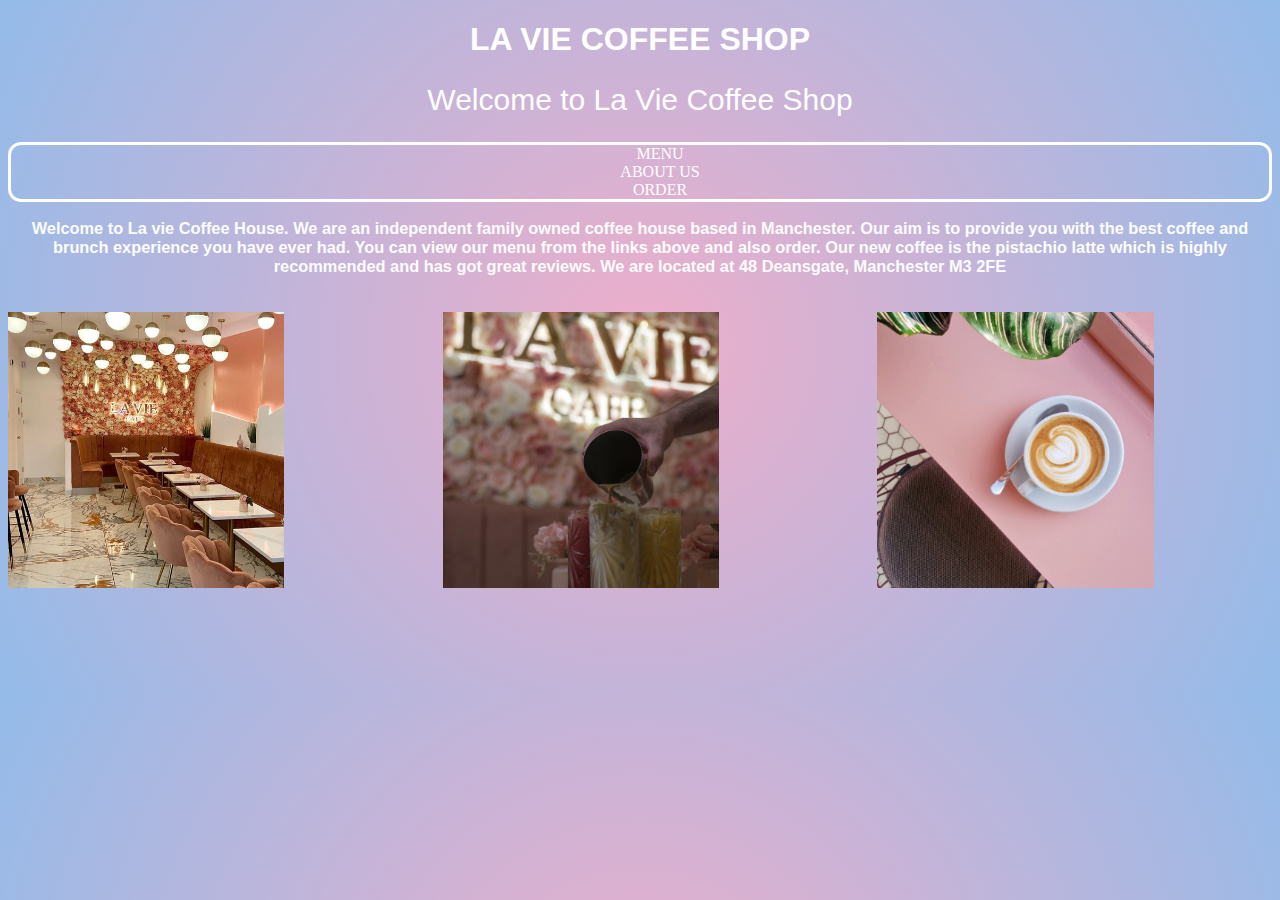
<file: index.html>
<!DOCTYPE html>
<html lang="en">
	<head>
		<meta charset="UTF-8">
			<meta name="viewport" content="width=device-width, initial-scale=1, shrink-to-fit=no">
				<title>La Vie Coffee Shop</title>
				<link rel="stylesheet" href="style.css">
				</head>
				<h1 class="heading">
					<a href="./index.html">La Vie Coffee Shop</a>
				</h1>
				<h2 class="heading-2">Welcome to La Vie Coffee Shop</h2>
				<div id="nav">
					<ul class="list">
						<li class="list-item-1">
							<a href="./menu.html">Menu</a>
						</li>
						<li class="list-item-2">
							<a href="./aboutus.html">About Us</a>
						</li>
						<li class="list-item-3">
							<a href="./feedback.html">Order</a>
						</li>
					</ul>
				</div>
				<body>
					<section id="Homepage">
						<div class="homebox">
							<p>
								<h3>Welcome to La vie Coffee House. We are an independent family owned coffee house based in Manchester.
Our aim is to provide you with the best coffee and brunch experience you have ever had.
You can view our menu from the links above and also order.
Our new coffee is the pistachio latte which is highly recommended and has got great reviews.
We are located at 48 Deansgate, Manchester M3 2FE</h3>
							</p>
							<div class="homegrid">
								<div id="image-2">
									<div class="padding">
										<img src="./images/cafe.jpeg" alt="" class="imagehome">
										</div>
									</div>
									<div id="image-3">
										<div class="padding">
											<img src="./images/cafe1.jpeg" alt="" class="imagehome">
											</div>
										</div>
										<div id="image-4">
											<div class="padding">
												<img src="./images/mocha.png" alt="" class="imagehome">
												</div>
											</div>
										</div>
									</div>
								</section>
</file>
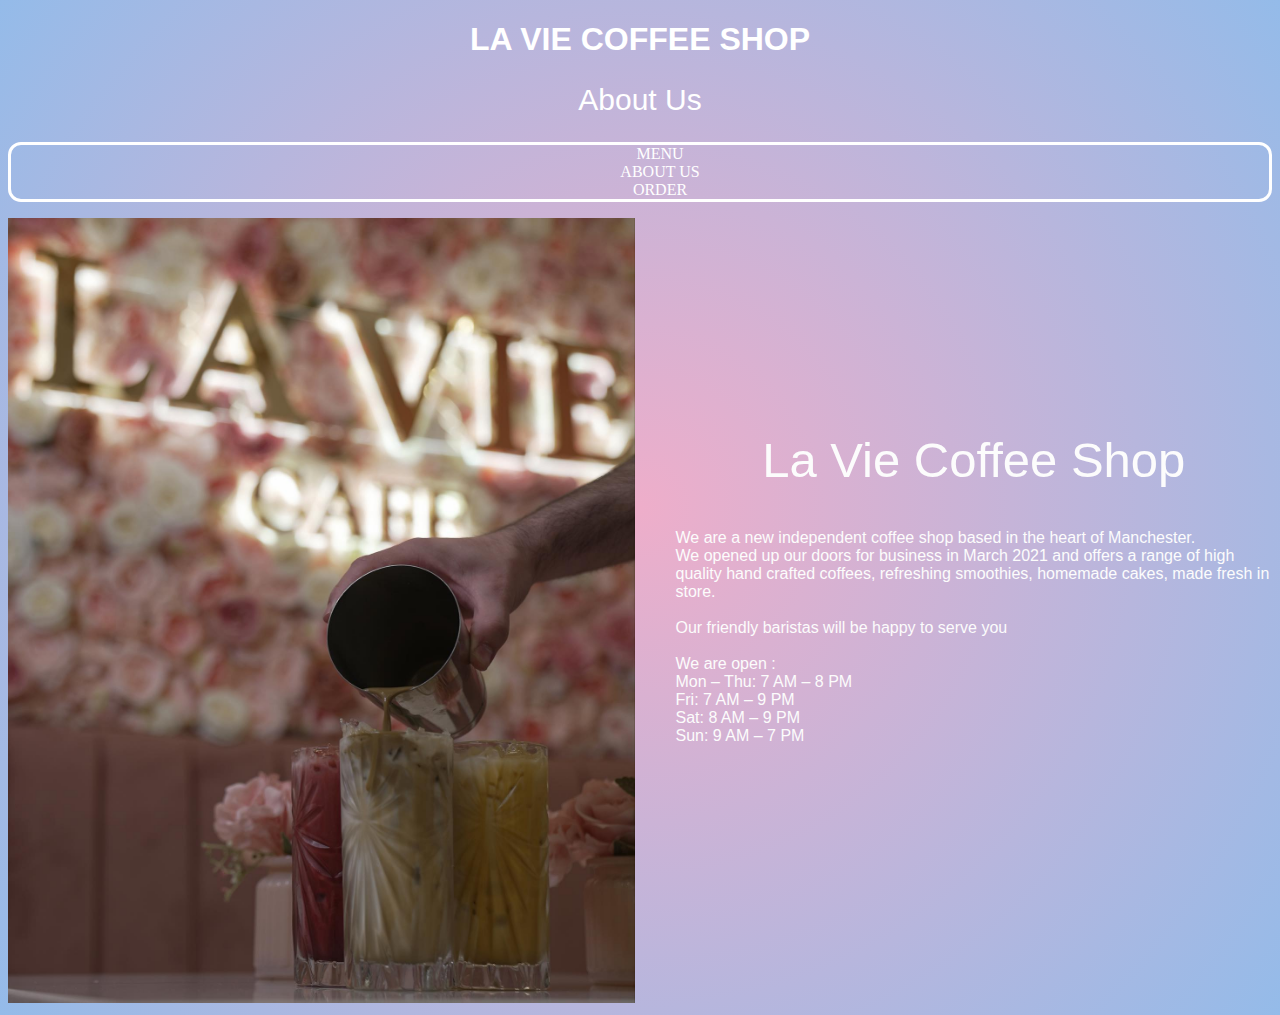
<file: aboutus.html>
<!DOCTYPE html>
<html lang="en">
	<head>
		<meta charset="UTF-8">
			<meta name="viewport" content="width=device-width, initial-scale=1, shrink-to-fit=no">
				<title>La Vie Coffee Shop</title>
				<link rel="stylesheet" href="style.css">
				</head>
				<h1 class="heading">
					<a href="./index.html">La Vie Coffee Shop</a>
				</h1>
				<h2 class="heading-2">About Us</h2>
				<div id="nav">
					<ul class="list">
						<li class="list-item-1">
							<a href="./menu.html">Menu</a>
						</li>
						<li class="list-item-2">
							<a href="./aboutus.html">About Us</a>
						</li>
						<li class="list-item-3">
							<a href="./feedback.html">Order</a>
						</li>
					</ul>
				</div>
					<section id="feature-section">
						<div class="flex-container">
							<div class="image-aboutus">
								<img src="images/cafe1.jpeg" srcset="images/cafe1.jpeg 500w, images/cafe1.jpeg 800w, images/cafe1.jpeg 1080w, images/cafe1.jpeg 1440w" sizes="(max-width: 479px) 92vw, (max-width: 767px) 95vw, (max-width: 991px) 418.828125px, 540.796875px" alt="" class="imageaboutus">
								</div>
								<div>
									<h2 class="heading-3">La Vie Coffee Shop</h2>
									<p class="paragraph">We are a new independent coffee shop based in the heart of Manchester.
										<br>We opened up our doors for business in March 2021 and offers a range of high quality hand crafted coffees, refreshing smoothies, homemade cakes, made fresh in store.
											<br>
												<br>Our friendly baristas will be happy to serve you
													<br>
														<br>We are open :
															<br>Mon – Thu: 7 AM – 8 PM
																<br>Fri: 7 AM – 9 PM
																	<br>Sat: 8 AM – 9 PM
																		<br>Sun: 9 AM – 7 PM
																			<br>
																				<br>
																					<br>
																						<br>‍
																						</p>
																					</div>
																				</div>
																			</section>
																		</body>
</file>
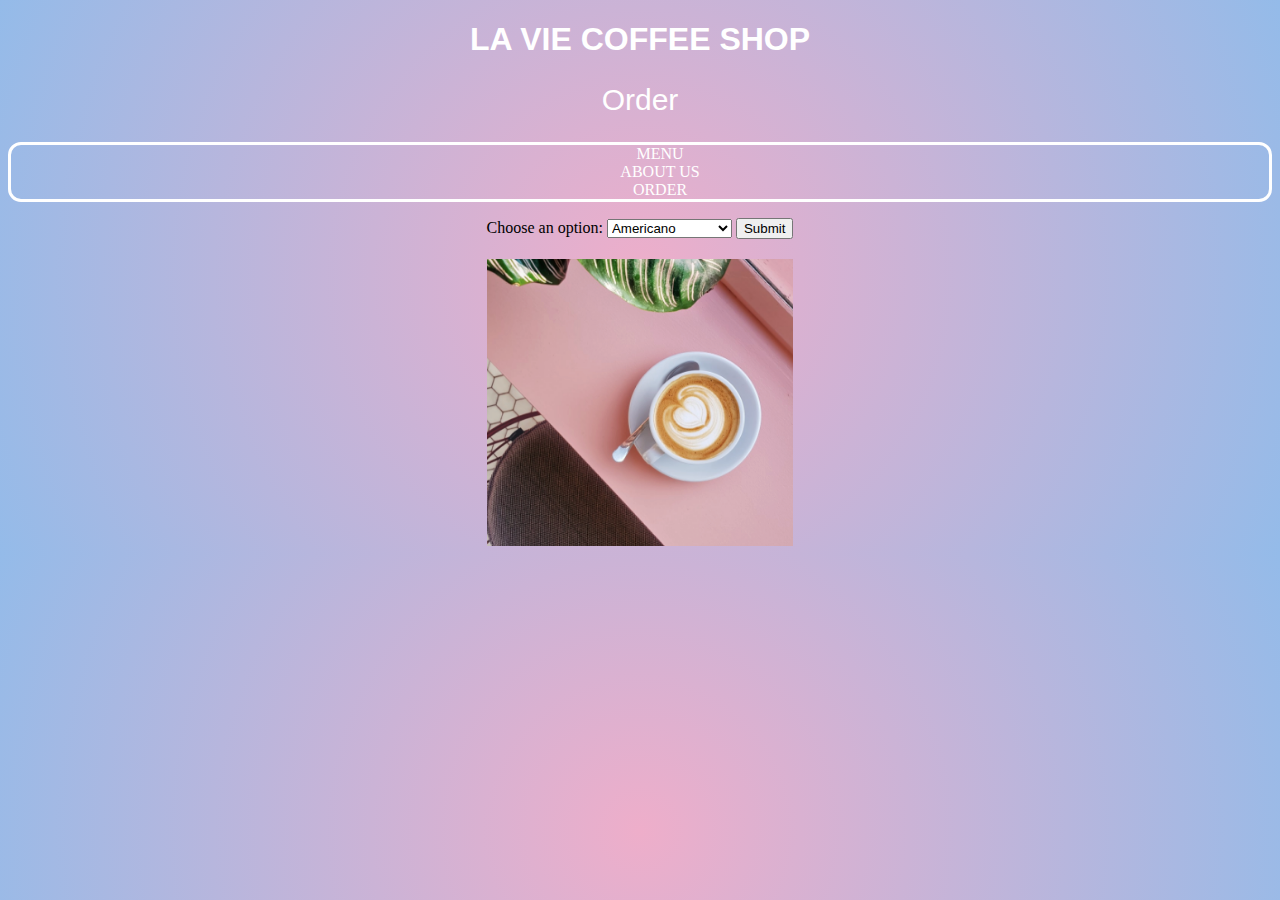
<file: feedback.html>
<!DOCTYPE html>
<html lang="en">
	<head>
		<meta charset="UTF-8">
			<meta name="viewport" content="width=device-width, initial-scale=1, shrink-to-fit=no">
				<title>La Vie Coffee Shop</title>
				<link rel="stylesheet" href="style.css">
				</head>
				<h1 class="heading">
					<a href="./index.html">La Vie Coffee Shop</a>
				</h1>
				<h2 class="heading-2">Order</h2>
				<div id="nav">
					<ul class="list">
						<li class="list-item-1">
							<a href="./menu.html">Menu</a>
						</li>
						<li class="list-item-2">
							<a href="./aboutus.html">About Us</a>
						</li>
						<li class="list-item-3">
							<a href="./feedback.html">Order</a>
						</li>
					</ul>
				</div>
					<div class="container">
						<header>
							<label for="Drinks">Choose an option:</label>
							<select name="drinks" id="drinks">
								<optgroup label="Drinks">
									<option value="Americano">Americano</option>
									<option value="Mocha">Mocha</option>
									<option value="Latte">Latte</option>
									<option value="Esppresso">Esppresso</option>
									<option value="Frappe Latte">Frappe Latte</option>
									<option value="Pistachio Latte">Pistachio Latte</option>
									<option value="Cappuchino">Cappuchino</option>
								</optgroup>
								<optgroup label="Food">
									<option value="Pancakes">Pancakes</option>
									<option value="Breakfast">Breakfast</option>
								</optgroup>
							</select>
							<button type="submit" id="submit" class="submit-button">Submit</button>
							<div id="image-4">
								<div class="padding">
									<img src="./images/mocha.png" alt="" class="imagehome">
									</div>
								</div>
							</header>
						</body>
</file>
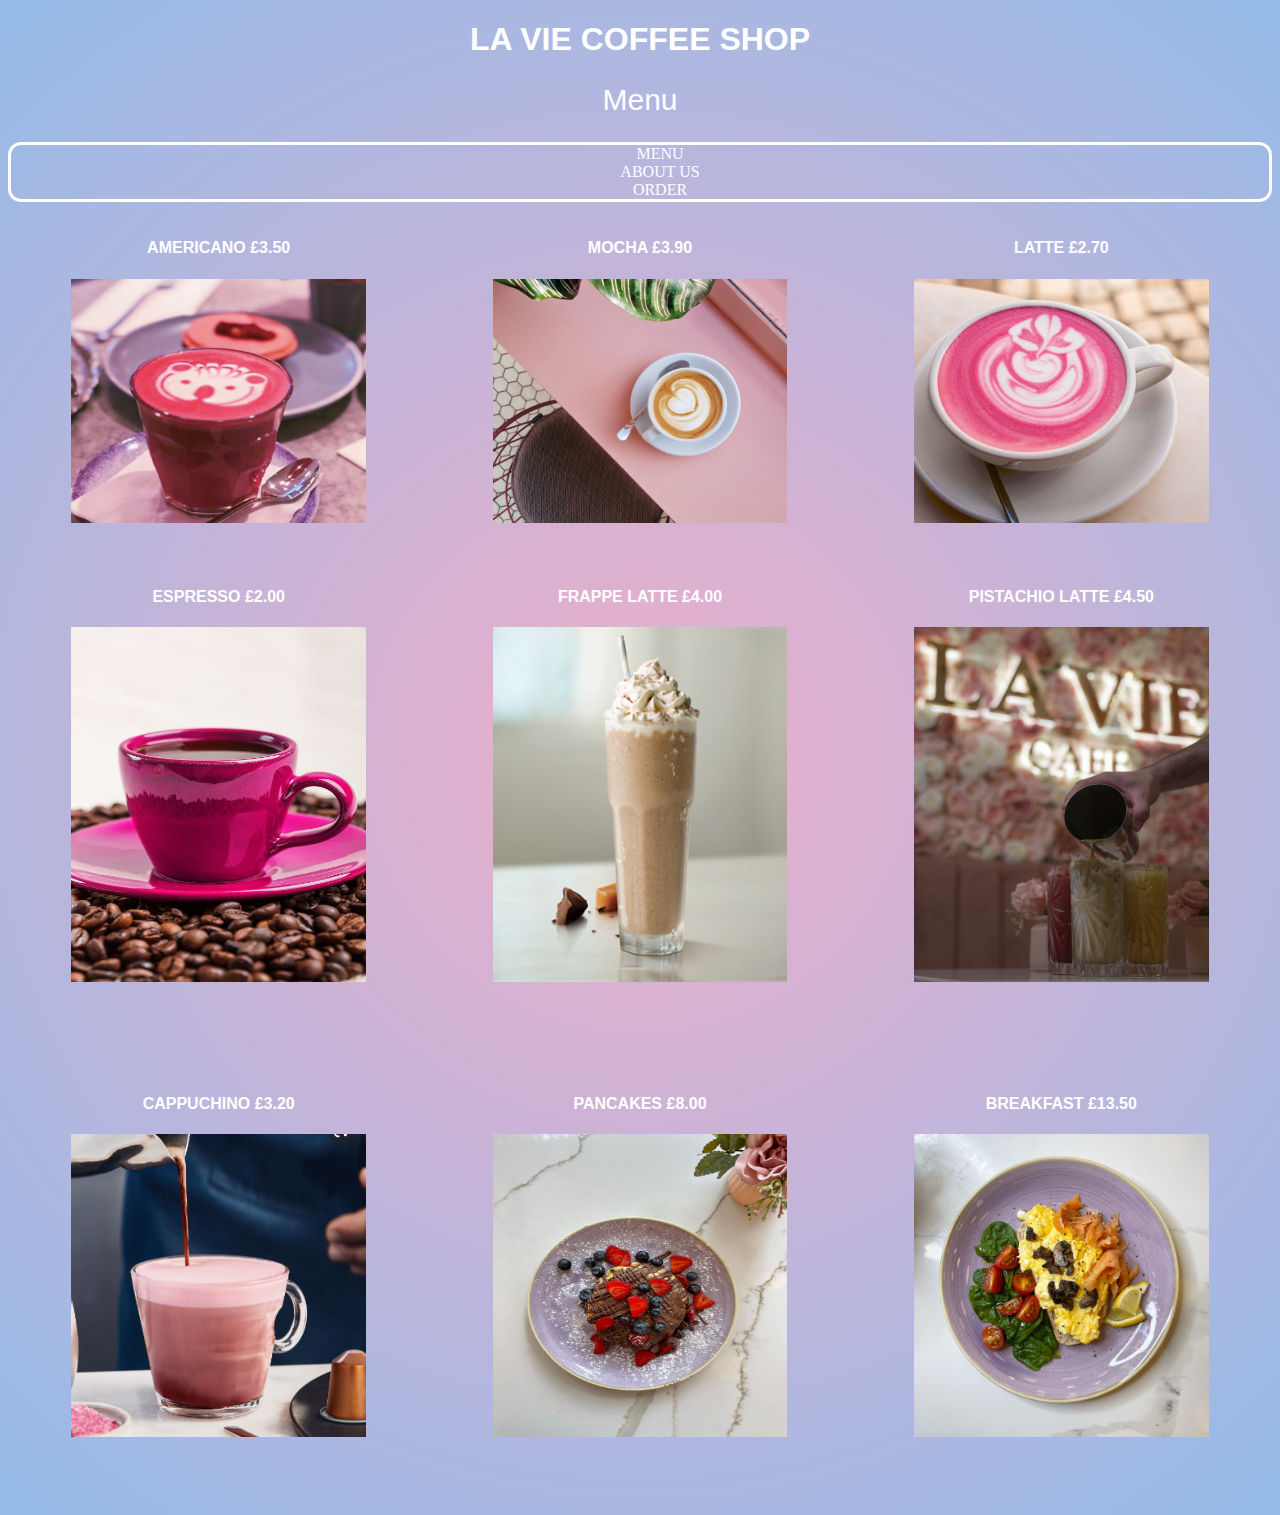
<file: menu.html>
<!DOCTYPE html>
<html lang="en">
	<head>
		<meta charset="UTF-8">
			<meta name="viewport" content="width=device-width, initial-scale=1, shrink-to-fit=no">
				<title>La Vie Coffee Shop</title>
				<link rel="stylesheet" href="style.css">
				</head>
				<h1 class="heading">
					<a href="./index.html">La Vie Coffee Shop</a>
				</h1>
				<h2 class="heading-2">Menu</h2>
				<div id="nav">
					<ul class="list">
						<li class="list-item-1">
							<a href="./menu.html">Menu</a>
						</li>
						<li class="list-item-2">
							<a href="./aboutus.html">About Us</a>
						</li>
						<li class="list-item-3">
							<a href="./feedback.html">Order</a>
						</li>
					</ul>
				</div>
				<div class="menu">
					<div class="menuitem">
						<h4>AMERICANO £3.50</h4>
						<a href="./feedback.html">
							<img alt="AMERICANO £3.50" src="images/americano.png">
							</div>
							<div class="menuitem">
								<h4>MOCHA £3.90</h4>
								<a href="./feedback.html">
									<img alt="mocha" src="images/mocha.png">
									</div>
									<div class="menuitem">
										<h4>LATTE £2.70</h4>
										<a href="./feedback.html">
											<img alt="latte" src="images/Latte.png">
											</div>
											<div class="menuitem">
												<h4>ESPRESSO £2.00</h4>
												<a href="./feedback.html">
													<img alt="espresso" src="images/espresso.jpeg">
													</div>
													<div class="menuitem">
														<h4>FRAPPE LATTE £4.00</h4>
														<a href="./feedback.html">
															<img alt="frappe" src="images/frappe.png">
															</div>
															<div class="menuitem">
																<h4>PISTACHIO LATTE £4.50</h4>
																<a href="./feedback.html">
																	<img alt="latte" src="images/cafe1.jpeg">
																	</div>
																	<div class="menuitem">
																		<h4>CAPPUCHINO £3.20</h4>
																		<a href="./feedback.html">
																			<img alt="cappuchino" src="images/capa.png">
																			</div>
																			<div class="menuitem">
																				<h4>PANCAKES £8.00</h4>
																				<a href="./feedback.html">
																					<img alt="pancake" src="images/food3.jpeg">
																					</div>
																					<div class="menuitem">
																						<h4>BREAKFAST £13.50</h4>
																						<a href="./feedback.html">
																							<img alt="breakfast" src="images/food2.jpeg">
																							</div>
																							<div class="menuitem"></div>
																							<div class="menuitem"></div>
																						</div>
																					</body>
</file>
<file: style.css>
body {
  background: rgb(238,174,202);
  background: radial-gradient(circle, rgba(238,174,202,1) 0%, rgba(148,187,233,1) 100%);
  
}

a {  
  color: white;
  text-transform: uppercase;
  text-decoration: none;
  
}

.heading {
  position: relative;
  border-radius: 13px;
  font-family: 'Trebuchet MS', 'Lucida Grande', 'Lucida Sans Unicode', 'Lucida Sans', Tahoma, sans-serif;
  color: #fcfcfc;
  text-align: center;
}

.heading-2 {
  position: relative;
  border-radius: 13px;
  font-family: 'Trebuchet MS', 'Lucida Grande', 'Lucida Sans Unicode', 'Lucida Sans', Tahoma, sans-serif;
  color: #ffffff;
  font-size: 30px;
  font-weight: 400;
  text-align: center;
}

.section {
  display: inline;
  overflow: scroll;
  -webkit-box-orient: horizontal;
  -webkit-box-direction: normal;
  -webkit-flex-direction: row;
  -ms-flex-direction: row;
  flex-direction: row;
  -webkit-box-pack: start;
  -webkit-justify-content: flex-start;
  -ms-flex-pack: start;
  justify-content: flex-start;
  font-family: 'Trebuchet MS', 'Lucida Grande', 'Lucida Sans Unicode', 'Lucida Sans', Tahoma, sans-serif;
}


.list {
  position: relative;
  float: none;
  clear: both;
  border-style: solid;
  border-width: 3px;
  border-color: #ffffff;
  border-radius: 13px;
  text-align: center;
  list-style-type: none;
}

.list-item {
  list-style-type: square;
}

.list-item-1 {
  clear: none;
  border-radius: 13px;
  color: #e05522;
  text-align: center;
  text-transform: uppercase;
}

.list-item-2 {
  border-radius: 13px;
  color: #e05522;
  text-align: center;
  text-transform: uppercase;
}

.list-item-3 {
  border-radius: 13px;
  color: #e05522;
  text-align: center;
  text-transform: uppercase;
}

.list-item-4 {
  border-radius: 13px;
  color: #e05522;
  text-align: center;
  text-transform: uppercase;
}


.box {
  display: flex;
  flex-wrap: wrap;
  height: 400px;
  align-content: space-between;
  justify-content: center;
}
      
.box div {
  width: 400px;
  height: 400px;
}


.image {
  display: block;
  -o-object-fit: fill;
  object-fit: fill;
}

.about-us-section {
  padding-top: 100px;
  padding-bottom: 100px;
}

.flex-container {
  display: -webkit-box;
  display: -webkit-flex;
  display: -ms-flexbox;
  display: flex;
  -webkit-box-orient: horizontal;
  -webkit-box-direction: normal;
  -webkit-flex-direction: row;
  -ms-flex-direction: row;
  flex-direction: row;
  -webkit-box-pack: start;
  -webkit-justify-content: flex-start;
  -ms-flex-pack: start;
  justify-content: flex-start;
  -webkit-box-align: center;
  -webkit-align-items: center;
  -ms-flex-align: center;
  align-items: center;
  -webkit-box-flex: 1;
  -webkit-flex: 1;
  -ms-flex: 1;
  flex: 1;
}

.image-aboutus {
  width: 100%;
  margin-right: 40px;
}

.imageaboutus {
  width: 100%;
  height: 100%;
  -o-object-fit: contain;
  object-fit: contain;
  -o-object-position: 50% 50%;
  object-position: 50% 50%;
}

.heading-3 {
  font-family: 'Trebuchet MS', 'Lucida Grande', 'Lucida Sans Unicode', 'Lucida Sans', Tahoma, sans-serif;
  border-radius: 13px;
  font-family: 'Trebuchet MS', 'Lucida Grande', 'Lucida Sans Unicode', 'Lucida Sans', Tahoma, sans-serif;
  color: #fcfcfc;
  font-size: 49px;
  font-weight: 400;
  text-align: center;
}

.paragraph {
  font-family: 'Trebuchet MS', 'Lucida Grande', 'Lucida Sans Unicode', 'Lucida Sans', Tahoma, sans-serif;
  color: #fcfcfc;
}

@media screen and (max-width: 767px) {
  .about-us-section {
    padding: 40px 20px;
  }

  .flex-container {
    -webkit-box-orient: vertical;
    -webkit-box-direction: normal;
    -webkit-flex-direction: column;
    -ms-flex-direction: column;
    flex-direction: column;
  }

  .image-mask {
    margin-right: 0px;
  }

  .imageaboutus {
    margin-right: auto;
    margin-left: auto;
  }
}

.menu {
  text-align: center;
  font-family: 'Trebuchet MS', 'Lucida Grande', 'Lucida Sans Unicode', 'Lucida Sans', Tahoma, sans-serif;
  color: #ffffff;
  display: flex;
  flex-direction: row;
  flex-wrap: wrap;
}

.menuitem {
  flex-basis: 10%;
  flex-grow: 1;
}

.menuitem img {
  width: 70%;
  height: 70%;
}

@media (min-width: 1025px) {
  .menuitem {
    flex-basis: 30%;
  }
}

.heading-4 {
  position: relative;
  font-family: 'Trebuchet MS', 'Lucida Grande', 'Lucida Sans Unicode', 'Lucida Sans', Tahoma, sans-serif;
  color: #ffffff;
  font-size: 15px;
  font-weight: 400;
  text-align: center;
}



.container {
  display: flex;
  justify-content: center;
  align-items: center;
}


  
  .paragraph {
    font-family: 'Trebuchet MS', 'Lucida Grande', 'Lucida Sans Unicode', 'Lucida Sans', Tahoma, sans-serif;
  }
  
 

  
  .headinghome {
    padding-top: 100px;
    padding-bottom: 100px;
  }
  
  .homebox {
    -webkit-box-flex: 1;
    -webkit-flex: 1;
    -ms-flex: 1;
    flex: 1;
    font-family: 'Trebuchet MS', 'Lucida Grande', 'Lucida Sans Unicode', 'Lucida Sans', Tahoma, sans-serif;
    color: #fcfcfc;
    font-size: 14px;
    text-align: center;
    text-align: center;
  }
  
  .homegrid {
    display: -ms-grid;
    display: grid;
    align-items: center;
    grid-auto-columns: 1fr;
    grid-column-gap: 40px;
    grid-row-gap: 40px;
    -ms-grid-columns: 1fr 1fr 1fr;
    grid-template-columns: 1fr 1fr 1fr;
    -ms-grid-rows: auto;
    grid-template-rows: auto;
    text-align: center;
    justify-content: center;
    
    
  }


  .homegrid img {
    width: 70%;
    height: 70%;
  }
  
  
  .padding {
    position: relative;
    overflow: hidden;
    width: 100%;
    padding-top: 100%;
    border-radius: 0%;
  }
  
  .imagehome {
    position: absolute;
    align-items: center;
    left: 0%;
    top: 0%;
    right: 0%;
    bottom: 0%;
    width: 100%;
    height: 100%;
    max-width: none;
    -o-object-fit: cover;
    object-fit: cover;
    -o-object-position: 50% 50%;
    object-position: 50% 50%;
    padding-top: 20px;

  }
  
  @media screen and (max-width: 300px) {
    .homegrid {
      grid-column-gap: 20px;
    }
  }
  
  @media screen and (max-width: 767px) {
    .about-us-section {
      padding: 40px 20px;
    }
  
    .flex-container {
      -webkit-box-orient: vertical;
      -webkit-box-direction: normal;
      -webkit-flex-direction: column;
      -ms-flex-direction: column;
      flex-direction: column;
    }
  
    .image-mask {
      margin-right: 0px;
    }
  
    .imageaboutus {
      margin-right: auto;
      margin-left: auto;
    }
  
    .headinghome {
      padding: 40px 20px;
    }
</file>
